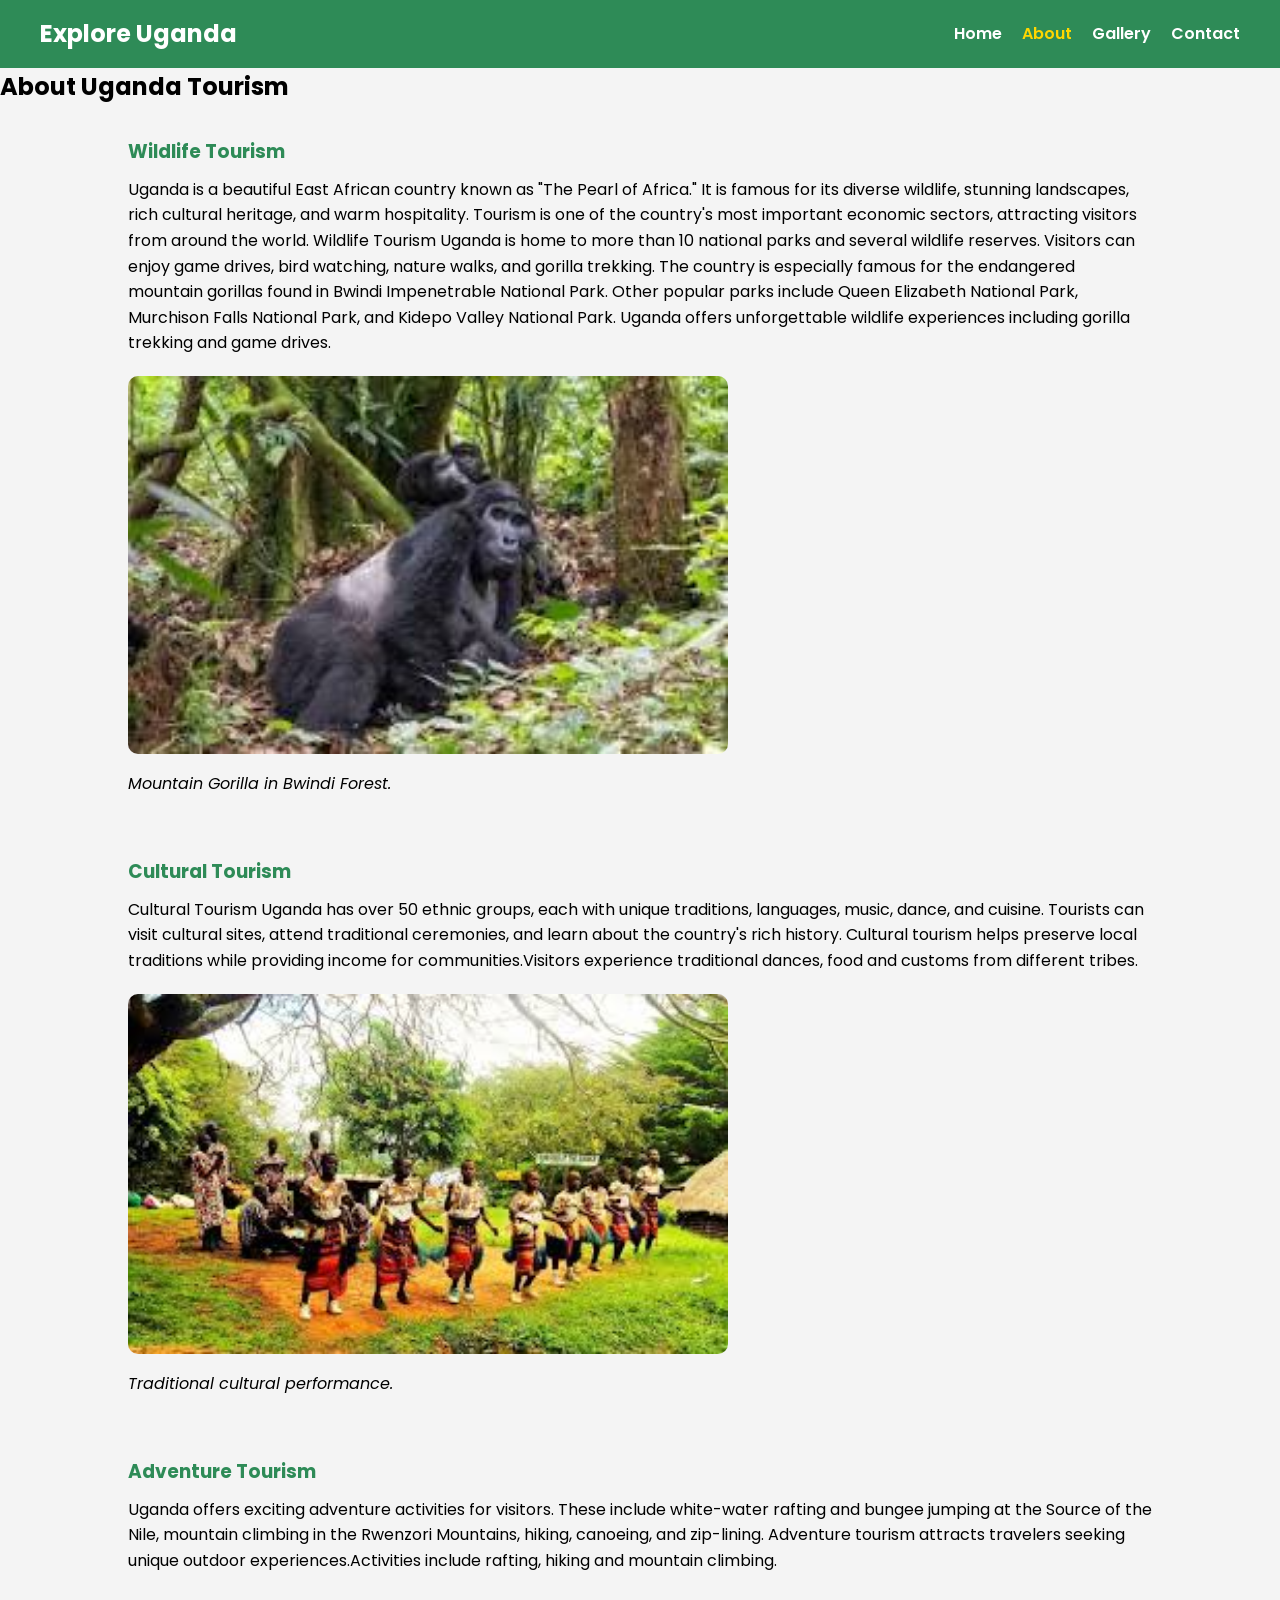
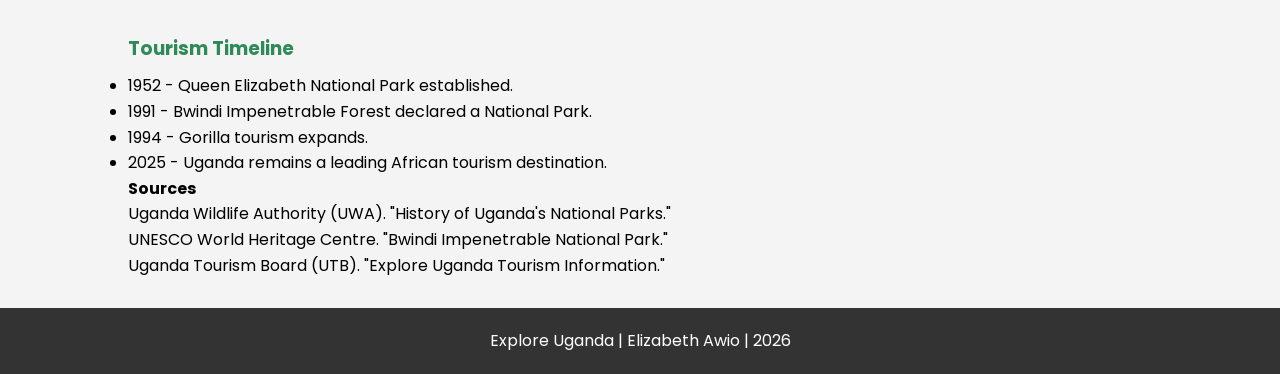
<file: project.github/About.html>
<!DOCTYPE html>
<html lang="en">
<head>
    <meta charset="UTF-8">
    <meta name="viewport" content="width=device-width, initial-scale=1.0">
    <title>About Uganda Tourism</title>
    <link rel="stylesheet" href="css/style.css">
</head>
<body>

<header>
<nav>
    <h1>Explore Uganda</h1>
    <ul>
        <li><a href="index.html">Home</a></li>
        <li><a href="about.html" class="active">About</a></li>
        <li><a href="gallery.html">Gallery</a></li>
        <li><a href="contact.html">Contact</a></li>
    </ul>
</nav>
</header>

<main>

<h2>About Uganda Tourism</h2>

<section>
    <h3>Wildlife Tourism</h3>
    <p>Uganda is a beautiful East African country known as "The Pearl of Africa." It is famous for its diverse wildlife, stunning landscapes, rich cultural heritage, and warm hospitality. Tourism is one of the country's most important economic sectors, attracting visitors from around the world.
Wildlife Tourism
Uganda is home to more than 10 national parks and several wildlife reserves. Visitors can enjoy game drives, bird watching, nature walks, and gorilla trekking. The country is especially famous for the endangered mountain gorillas found in Bwindi Impenetrable National Park. Other popular parks include Queen Elizabeth National Park, Murchison Falls National Park, and Kidepo Valley National Park.
Uganda offers unforgettable wildlife experiences including gorilla trekking and game drives.</p>

    <figure>
        <img src="images/gorilla.jpeg" alt="Mountain Gorilla">
        <figcaption>Mountain Gorilla in Bwindi Forest.</figcaption>
    </figure>
</section>

<section>
    <h3>Cultural Tourism</h3>
    <p>Cultural Tourism
Uganda has over 50 ethnic groups, each with unique traditions, languages, music, dance, and cuisine. Tourists can visit cultural sites, attend traditional ceremonies, and learn about the country's rich history. Cultural tourism helps preserve local traditions while providing income for communities.Visitors experience traditional dances, food and customs from different tribes.</p>

    <figure>
        <img src="images/culture.jpeg" alt="Cultural dance">
        <figcaption>Traditional cultural performance.</figcaption>
    </figure>
</section>

<section>
    <h3>Adventure Tourism</h3>
    <p>Uganda offers exciting adventure activities for visitors. These include white-water rafting and bungee jumping at the Source of the Nile, mountain climbing in the Rwenzori Mountains, hiking, canoeing, and zip-lining. Adventure tourism attracts travelers seeking unique outdoor experiences.Activities include rafting, hiking and mountain climbing.</p>
</section>

<section>
    <h3>Tourism Timeline</h3>
    <ul>
        <li>1952 - Queen Elizabeth National Park established.</li>
        <li>1991 - Bwindi Impenetrable Forest declared a National Park.</li>
        <li>1994 - Gorilla tourism expands.</li>
        <li>2025 - Uganda remains a leading African tourism destination.</li>
    </ul>
      <h4>Sources</h4>

    <p>
        Uganda Wildlife Authority (UWA).
        "History of Uganda's National Parks."
    </p>

    <p>
        UNESCO World Heritage Centre.
        "Bwindi Impenetrable National Park."
    </p>

    <p>
        Uganda Tourism Board (UTB).
        "Explore Uganda Tourism Information."
    </p>
</section>

</main>

<footer>
    <p>Explore Uganda | Elizabeth Awio | 2026</p>
</footer>

</body>
</html>
</file>
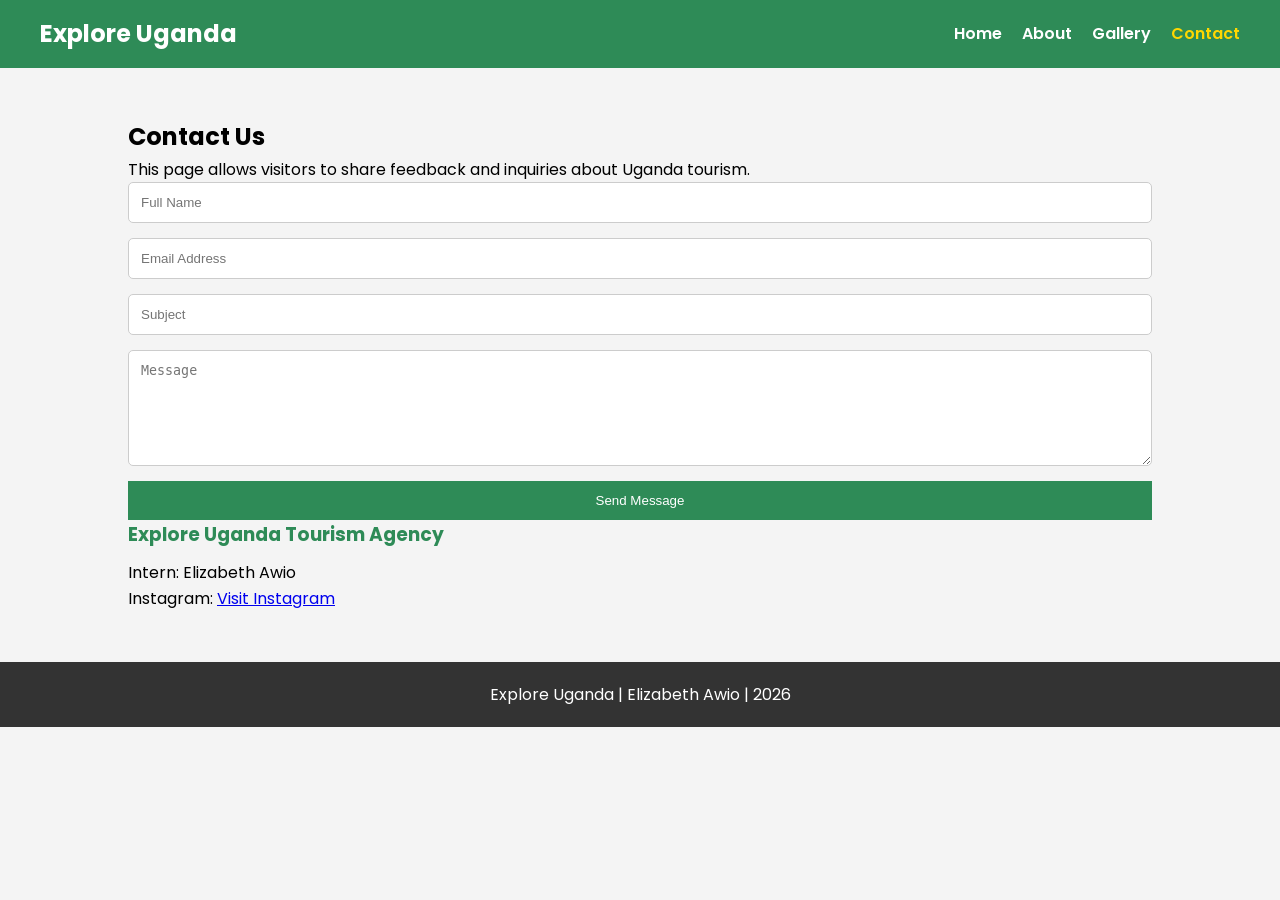
<file: project.github/Contact.html>
<!DOCTYPE html>
<html lang="en">
<head>
<meta charset="UTF-8">
<meta name="viewport" content="width=device-width, initial-scale=1.0">
<title>Contact</title>
<link rel="stylesheet" href="css/style.css">
</head>
<body>

<header>
<nav>
    <h1>Explore Uganda</h1>
    <ul>
        <li><a href="index.html">Home</a></li>
        <li><a href="about.html">About</a></li>
        <li><a href="gallery.html">Gallery</a></li>
        <li><a href="contact.html" class="active">Contact</a></li>
    </ul>
</nav>
</header>

<section class="contact">

<h2>Contact Us</h2>

<p>
This page allows visitors to share feedback and inquiries about Uganda tourism.
</p>

<form>
    <input type="text" placeholder="Full Name" required>

    <input type="email" placeholder="Email Address" required>

    <input type="text" placeholder="Subject" required>

    <textarea rows="6" placeholder="Message"></textarea>

    <button type="submit">Send Message</button>
</form>

<h3>Explore Uganda Tourism Agency</h3>
<p>Intern: Elizabeth Awio</p>

<p>
Instagram:
<a href="https://instagram.com">Visit Instagram</a>
</p>

</section>

<footer>
    <p>Explore Uganda | Elizabeth Awio | 2026</p>
</footer>

</body>
</html>
</file>
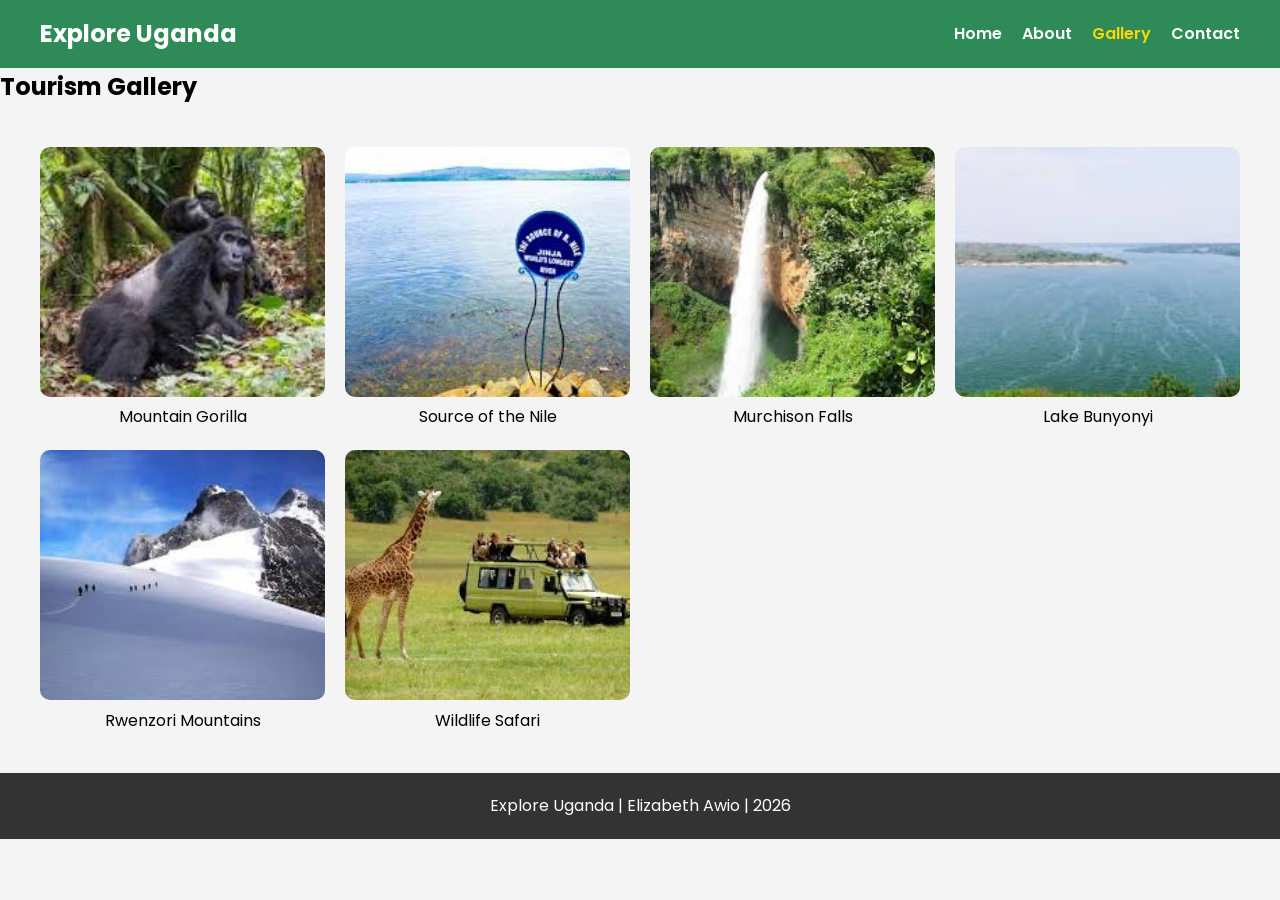
<file: project.github/Gallery.html>
<!DOCTYPE html>
<html lang="en">
<head>
<meta charset="UTF-8">
<meta name="viewport" content="width=device-width, initial-scale=1.0">
<title>Gallery</title>
<link rel="stylesheet" href="css/style.css">
</head>
<body>

<header>
<nav>
    <h1>Explore Uganda</h1>
    <ul>
        <li><a href="index.html">Home</a></li>
        <li><a href="about.html">About</a></li>
        <li><a href="gallery.html" class="active">Gallery</a></li>
        <li><a href="contact.html">Contact</a></li>
    </ul>
</nav>
</header>

<h2>Tourism Gallery</h2>

<section class="gallery">

<div>
    <img src="images/gorilla.jpeg" alt="Gorilla">
    <p>Mountain Gorilla</p>
</div>

<div>
    <img src="images/sourcenile.jpeg" alt="Nile">
    <p>Source of the Nile</p>
</div>

<div>
    <img src="images/falls.jpeg" alt="Falls">
    <p>Murchison Falls</p>
</div>

<div>
    <img src="images/lakes.jpeg" alt="Lake">
    <p>Lake Bunyonyi</p>
</div>

<div>
    <img src="images/rwenzori.jpeg" alt="Rwenzori">
    <p>Rwenzori Mountains</p>
</div>

<div>
    <img src="images/safari.jpeg" alt="Safari">
    <p>Wildlife Safari</p>
</div>

</section>

<footer>
    <p>Explore Uganda | Elizabeth Awio | 2026</p>
</footer>

</body>
</html>
</file>
<file: project.github/css/style.css>
/* google font*/
@import url('https://fonts.googleapis.com/css2?family=Poppins:wght@300;400;600;700&display=swap');


/* CSS VARIABLES*/
:root {
    --primary-color: #2E8B57;
    --secondary-color: #FFD700;
    --light-color: #f4f4f4;
    --dark-color: #333333;
    --white: #ffffff;
}


/* GLOBAL STYLES*/
* {
    margin: 0;
    padding: 0;
    box-sizing: border-box;
}

body {
    font-family: 'Poppins', sans-serif;
    line-height: 1.6;
    background-color: var(--light-color);
}


/*NAVIGATION BAR*/
nav {
    background-color: var(--primary-color);
    display: flex;
    justify-content: space-between;
    align-items: center;
    padding: 15px 40px;
}

nav h1 {
    color: var(--white);
}

nav ul {
    list-style: none;
    display: flex;
}

nav ul li {
    margin-left: 20px;
}

nav ul li a {
    color: var(--white);
    text-decoration: none;
    font-weight: 600;
    transition: 0.3s;
}

nav ul li a:hover,
.active {
    color: var(--secondary-color);
}


/* HERO SECTION */
.hero {
    background: url('../images/hero.jpg') center/cover no-repeat;
    height: 80vh;

    display: flex;
    flex-direction: column;
    justify-content: center;
    align-items: center;

    text-align: center;
    color: var(--green);
    padding: 20px;
}

.hero h2 {
    font-size: 3rem;
    margin-bottom: 15px;
}

.hero p {
    max-width: 700px;
    font-size: 1.2rem;
}


/*CTA BUTTON*/
.cta-btn {
    display: inline-block;
    margin-top: 20px;
    padding: 12px 25px;

    background-color: var(--secondary-color);
    color: var(--dark-color);

    text-decoration: none;
    border-radius: 5px;
    font-weight: bold;

    transition: 0.3s;
}

.cta-btn:hover {
    transform: translateY(-5px);
}


/* INTRO SECTION*/
.intro {
    padding: 50px 10%;
    text-align: center;
}

.intro h2 {
    color: var(--primary-color);
    margin-bottom: 20px;
}

.intro p {
    margin-bottom: 15px;
}

.intro img {
    width: 100%;
    max-width: 700px;
    margin-top: 20px;
    border-radius: 10px;
}


/* FACTS SECTION*/
.facts {
    display: flex;
    gap: 20px;
    flex-wrap: wrap;

    padding: 50px 10%;
    background-color: var(--white);
}

.card {
    flex: 1;
    min-width: 250px;

    background-color: var(--light-color);
    padding: 20px;

    border-radius: 10px;
    text-align: center;

    transition: 0.3s;
}

.card:hover {
    transform: translateY(-5px);
}

.card h3 {
    color: var(--primary-color);
    margin-bottom: 10px;
}


/* ABOUT PAGE*/
section {
    padding: 30px 10%;
}

section h3 {
    color: var(--primary-color);
    margin-bottom: 10px;
}

figure {
    margin-top: 20px;
}

figure img {
    width: 100%;
    max-width: 600px;
    border-radius: 10px;
}

figcaption {
    margin-top: 10px;
    font-style: italic;
}


/*  SOURCES BOX*/
.sources {
    margin-top: 20px;
    padding: 15px;

    background-color: #7de9a6;
    border-left: 5px solid var(--primary-color);

    border-radius: 5px;
}

.sources h4 {
    margin-bottom: 10px;
}

.sources p {
    margin-bottom: 8px;
}


/* GALLERY PAGE */
.gallery {
    display: grid;
    grid-template-columns: repeat(auto-fit, minmax(250px, 1fr));

    gap: 20px;
    padding: 40px;
}

.gallery div {
    text-align: center;
}

.gallery img {
    width: 100%;
    height: 250px;

    object-fit: cover;
    border-radius: 10px;
}


/* CONTACT PAGE */
.contact {
    padding: 50px 10%;
}

.contact form {
    display: flex;
    flex-direction: column;
}

.contact input,
.contact textarea {
    padding: 12px;
    margin-bottom: 15px;

    border: 1px solid #ccc;
    border-radius: 5px;
}

.contact button {
    background-color: var(--primary-color);
    color: var(--white);

    border: none;
    padding: 12px;

    cursor: pointer;
    transition: 0.3s;
}

.contact button:hover {
    background-color: #236b45;
}


/*FOOTER*/
footer {
    background-color: var(--dark-color);
    color: var(--white);

    text-align: center;
    padding: 20px;
}


@media (max-width: 768px) {

    nav {
        flex-direction: column;
    }

    nav ul {
        flex-direction: column;
        margin-top: 10px;
        text-align: center;
    }

    nav ul li {
        margin: 10px 0;
    }

    .hero h2 {
        font-size: 2rem;
    }

    .facts {
        flex-direction: column;
    }
}
</file>
